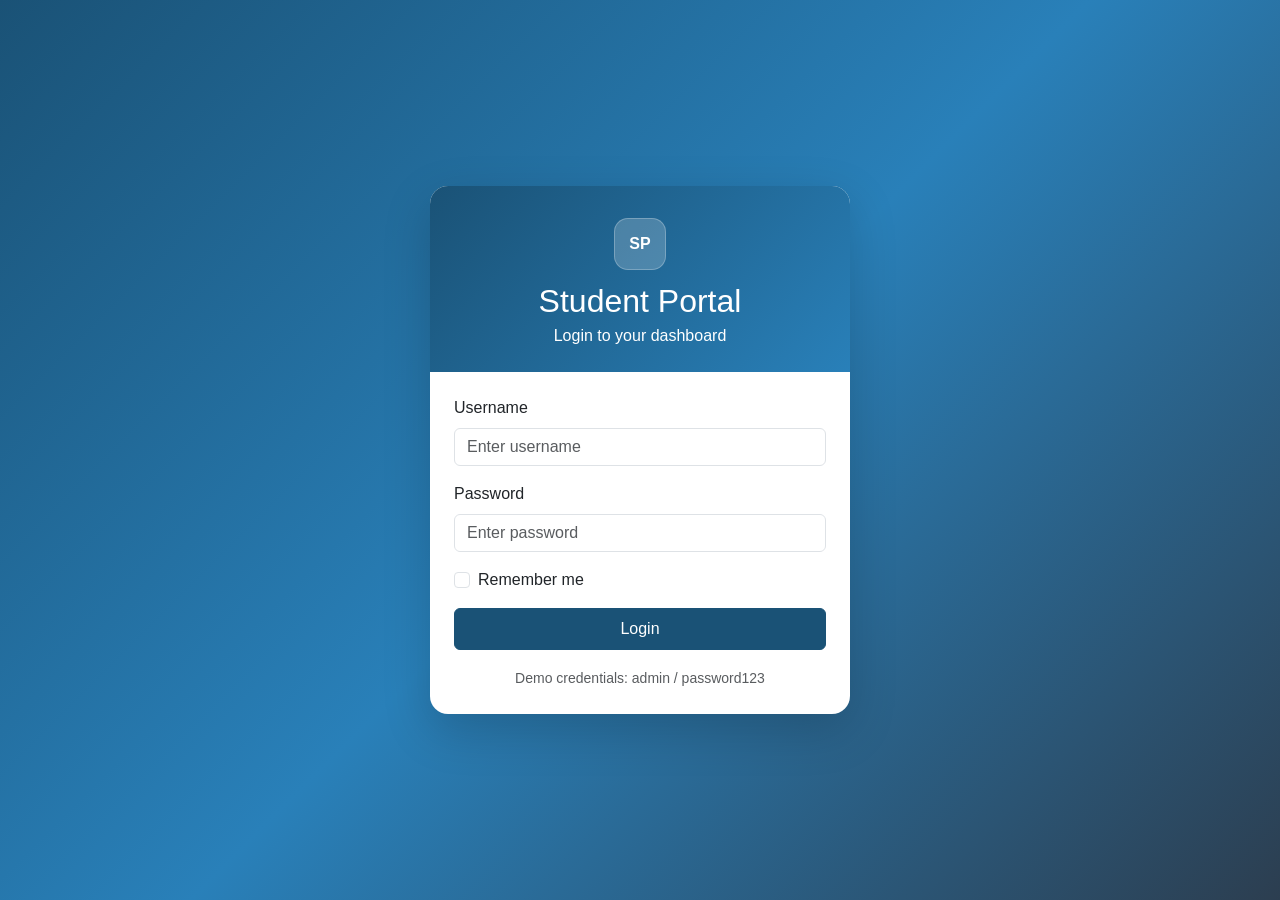
<file: LAB3_2411600235/index.html>
<!DOCTYPE html>
<html lang="en">
  <head>
    <meta charset="UTF-8" />
    <meta name="viewport" content="width=device-width, initial-scale=1.0" />
    <title>Student Portal | Login</title>
    <link
      href="https://cdn.jsdelivr.net/npm/bootstrap@5.3.3/dist/css/bootstrap.min.css"
      rel="stylesheet"
    />
    <link rel="stylesheet" href="css/style.css" />
  </head>
  <body class="login-page">
    <div class="container d-flex justify-content-center align-items-center min-vh-100">
      <div class="card login-card shadow-lg">
        <div class="card-header text-center">
          <div class="brand-mark">SP</div>
          <h2 class="mb-1">Student Portal</h2>
          <p class="mb-0">Login to your dashboard</p>
        </div>

        <div class="card-body p-4">
          <div id="loginFeedback" aria-live="polite"></div>

          <form id="loginForm" novalidate>
            <div class="mb-3">
              <label for="username" class="form-label">Username</label>
              <input
                type="text"
                class="form-control"
                id="username"
                placeholder="Enter username"
                required
              />
            </div>

            <div class="mb-3">
              <label for="password" class="form-label">Password</label>
              <input
                type="password"
                class="form-control"
                id="password"
                placeholder="Enter password"
                required
              />
            </div>

            <div class="mb-3 form-check">
              <input type="checkbox" class="form-check-input" id="rememberMe" />
              <label class="form-check-label" for="rememberMe">Remember me</label>
            </div>

            <button type="submit" class="btn btn-primary w-100 py-2" id="loginBtn">
              Login
            </button>
          </form>

          <div class="text-center mt-3">
            <small class="text-muted">Demo credentials: admin / password123</small>
          </div>
        </div>
      </div>
    </div>

    <script src="https://cdn.jsdelivr.net/npm/bootstrap@5.3.3/dist/js/bootstrap.bundle.min.js"></script>
    <script src="js/login.js"></script>
  </body>
</html>
</file>
<file: LAB3_2411600235/css/style.css>
:root {
  --bs-primary: #1a5276;
  --bs-secondary: #2980b9;
  --bs-success: #2e8b57;
  --bs-info: #2980b9;
  --bs-warning: #e67e22;
  --bs-danger: #dc3545;
  --theme-primary: #1a5276;
  --theme-secondary: #2980b9;
  --theme-dark: #2c3e50;
  --theme-background: #f0f3f5;
  --theme-surface: #ffffff;
  --theme-light: #dfeaf3;
  --theme-accent: #e67e22;
  --theme-text: #1f2933;
}

body {
  background-color: var(--theme-background);
  color: var(--theme-text);
  font-family: "Segoe UI", Tahoma, Geneva, Verdana, sans-serif;
}

.login-page {
  background: linear-gradient(135deg, var(--theme-primary), var(--theme-secondary), var(--theme-dark));
  min-height: 100vh;
}

.login-card {
  width: 100%;
  max-width: 420px;
  border: none;
  border-radius: 18px;
  overflow: hidden;
  box-shadow: 0 25px 50px rgba(0, 0, 0, 0.18);
}

.login-card .card-header {
  background: linear-gradient(135deg, var(--theme-primary), var(--theme-secondary));
  color: #fff;
  padding: 2rem 1.5rem 1.5rem;
  border-bottom: none;
}

.brand-mark,
.brand-box {
  width: 52px;
  height: 52px;
  display: flex;
  align-items: center;
  justify-content: center;
  margin: 0 auto 0.75rem;
  border-radius: 14px;
  font-weight: 700;
  background: rgba(255, 255, 255, 0.2);
  border: 1px solid rgba(255, 255, 255, 0.25);
}

.brand-box {
  margin-left: 0;
  background: linear-gradient(135deg, var(--theme-primary), var(--theme-secondary));
  color: #fff;
}

.sidebar {
  background-color: var(--theme-surface);
  min-height: calc(100vh - 72px);
  border-right: 1px solid rgba(44, 62, 80, 0.12);
  box-shadow: 2px 0 15px rgba(0, 0, 0, 0.03);
}

.sidebar .nav-link {
  color: var(--theme-dark);
  border-radius: 10px;
  padding: 0.75rem 1rem;
  margin-bottom: 0.35rem;
  font-weight: 500;
  transition: all 0.2s ease-in-out;
}

.sidebar .nav-link:hover,
.sidebar .nav-link.active {
  background-color: var(--theme-light);
  color: var(--theme-primary);
}

.navbar-dark.bg-primary {
  background: linear-gradient(135deg, var(--theme-primary), var(--theme-secondary)) !important;
}

.stat-card {
  border: none;
  border-radius: 14px;
  box-shadow: 0 8px 22px rgba(17, 24, 39, 0.08);
  transition: transform 0.2s ease, box-shadow 0.2s ease;
}

.stat-card:hover {
  transform: translateY(-3px);
  box-shadow: 0 12px 26px rgba(17, 24, 39, 0.12);
}

.stat-card .card-body {
  padding: 1.5rem 1rem;
}

.stat-card .card-title {
  font-size: 0.85rem;
  text-transform: uppercase;
  letter-spacing: 0.04rem;
  margin-bottom: 0.5rem;
}

.stat-card .card-text {
  font-size: 1.8rem;
  margin-bottom: 0;
}

.recent-card {
  border: none;
  border-radius: 14px;
  box-shadow: 0 8px 22px rgba(17, 24, 39, 0.08);
  overflow: hidden;
}

.recent-card .card-header {
  background-color: #fff;
  border-bottom: 1px solid rgba(44, 62, 80, 0.08);
  color: var(--theme-dark);
  padding: 1rem 1.25rem;
}

.btn-primary {
  background-color: var(--theme-primary);
  border-color: var(--theme-primary);
}

.btn-primary:hover,
.btn-primary:focus {
  background-color: var(--theme-secondary);
  border-color: var(--theme-secondary);
}

.alert-success {
  background-color: rgba(46, 139, 87, 0.1);
  color: #146c43;
  border-color: rgba(46, 139, 87, 0.2);
}

.alert-danger {
  background-color: rgba(220, 53, 69, 0.08);
  color: #842029;
  border-color: rgba(220, 53, 69, 0.15);
}

@media (max-width: 767.98px) {
  .sidebar {
    min-height: auto;
  }

  .navbar-text {
    display: none;
  }

  .stat-card .card-text {
    font-size: 1.5rem;
  }
}
</file>
